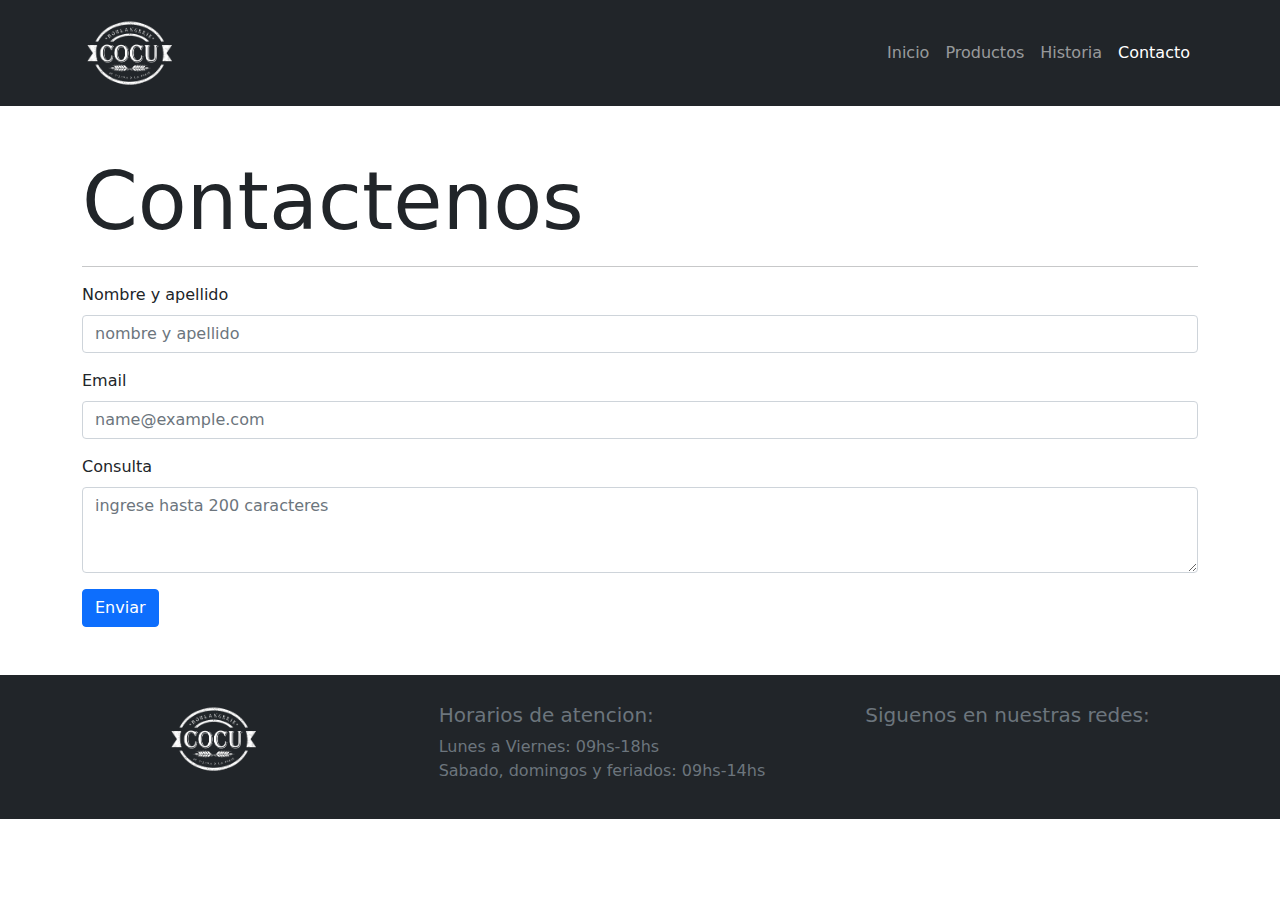
<file: pages/contacto.html>
<!DOCTYPE html>
<html lang="es">
  <head>
    <meta charset="UTF-8" />
    <meta http-equiv="X-UA-Compatible" content="IE=edge" />
    <meta name="viewport" content="width=device-width, initial-scale=1.0" />
    <meta name="description" content="Panaderia Cocu" />
    <meta name="author" content="Carlos Escobar" />
    <meta name="keywords" content="panaderia pan facturas tortillas" />
    <title>Panaderia Cocu</title>
    <link rel="stylesheet" href="../css/bootstrap.min.css" />
  </head>
  <body>
    <header>
      <nav class="navbar navbar-expand-lg navbar-dark bg-dark">
        <div class="container">
          <a class="navbar-brand" href="../index.html"
            ><img
              src="../img/cocu_logo-450.png"
              alt="logo de panaderia cocu"
              height="80"
          /></a>
          <button
            class="navbar-toggler"
            type="button"
            data-bs-toggle="collapse"
            data-bs-target="#navbarMenu"
            aria-controls="navbarMenu"
            aria-expanded="false"
            aria-label="Toggle navigation"
          >
            <span class="navbar-toggler-icon"></span>
          </button>
          <div class="collapse navbar-collapse justify-content-end" id="navbarMenu">
            <ul class="navbar-nav mb-2 mb-lg-0">
              <li class="nav-item">
                <a class="nav-link" href="../index.html">Inicio</a>
              </li>
              <li class="nav-item">
                <a class="nav-link" href="productos.html">Productos</a>
              </li>
              <li class="nav-item">
                <a class="nav-link" href="historia.html">Historia</a>
              </li>
              <li class="nav-item">
                <a class="nav-link active" aria-current="page" href="contacto.html">Contacto</a>
              </li>
            </ul>
          </div>
        </div>
      </nav>
    </header>
    <main class="container my-5">
      <h1 class="display-1">Contactenos</h1>
      <hr>
      <form>
        <div class="mb-3">
          <label for="nombreApellido" class="form-label">Nombre y apellido</label>
          <input type="test" class="form-control" id="nombreApellido" placeholder="nombre y apellido" required maxlength="50" minlength="3">
        </div>
        <div class="mb-3">
          <label for="nombreA" class="form-label">Email</label>
          <input type="email" class="form-control" id="email" placeholder="name@example.com" required maxlength="100" minlength="5">
        </div>
        <div class="mb-3">
          <label for="consulta" class="form-label">Consulta</label>
          <textarea class="form-control" id="consulta" rows="3" placeholder="ingrese hasta 200 caracteres" required maxlength="200" minlength="5"></textarea>
        </div>
        <button class="btn btn-primary" type="submit">Enviar</button>
      </form>
    </main>
    <footer class="container-fluid bg-dark text-secondary py-4">
      <section class="row justift-content-center">
        <aside class="col-12 col-md-4 mb-3 text-center">
          <img
            src="../img/cocu_logo-450.png"
            alt="logo de la panaderia"
            height="80"
          />
        </aside>
        <aside class="col-12 col-md-4 my-1">
          <h5>Horarios de atencion:</h5>
          <p class="my-0">Lunes a Viernes: 09hs-18hs</p>
          <p class="my-0">Sabado, domingos y feriados: 09hs-14hs</p>
        </aside>
        <aside class="col-12 col-md-4 my-1">
          <h5>Siguenos en nuestras redes:</h5>
        </aside>
      </section>
    </footer>
    <script src="../js/bootstrap.min.js"></script>
  </body>
</html>
</file>
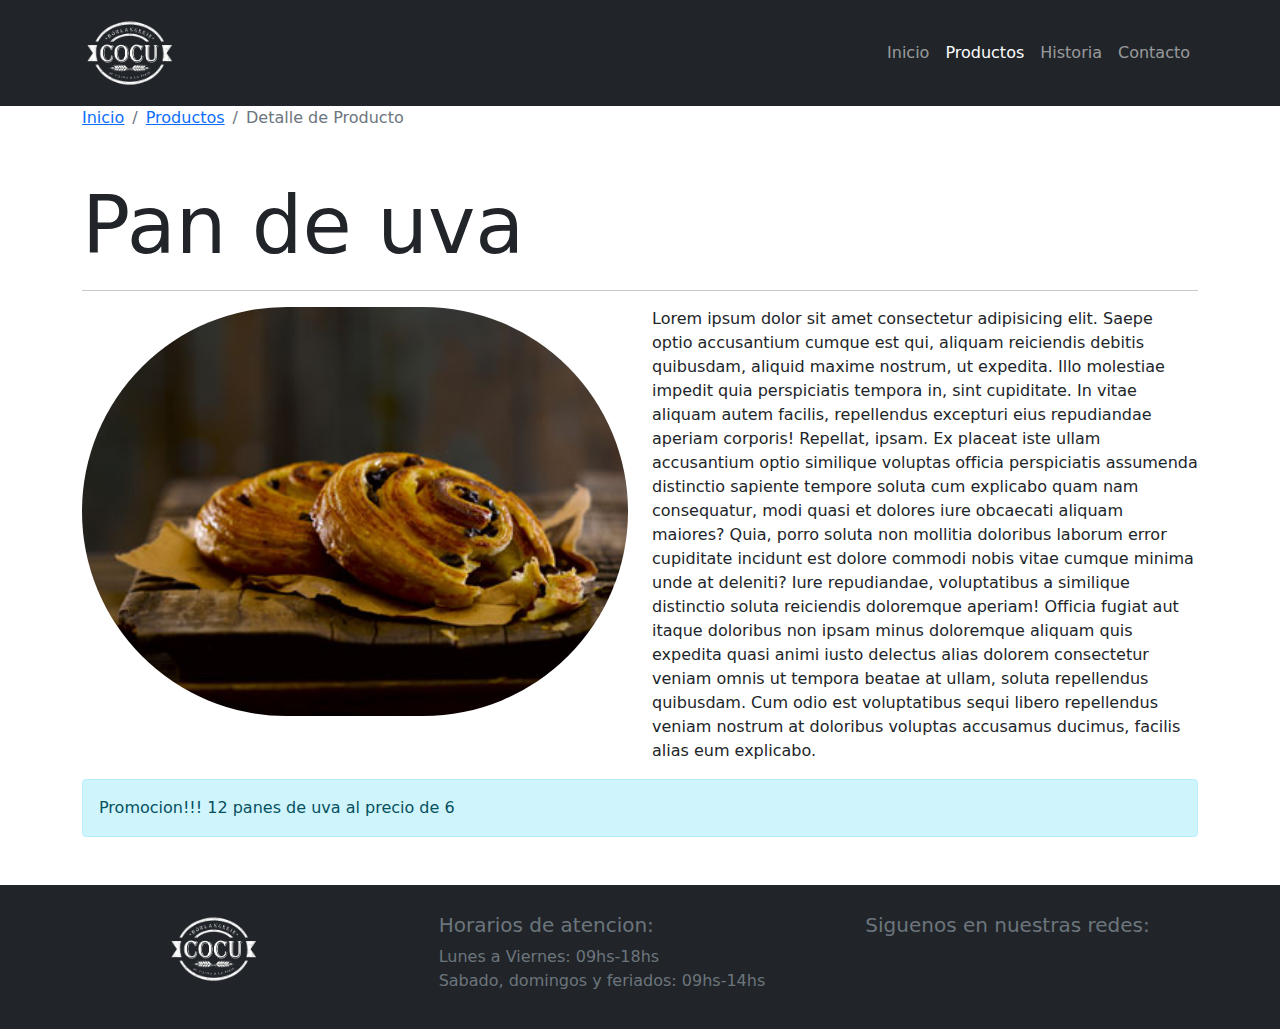
<file: pages/detalleProducto.html>
<!DOCTYPE html>
<html lang="es">
  <head>
    <meta charset="UTF-8" />
    <meta http-equiv="X-UA-Compatible" content="IE=edge" />
    <meta name="viewport" content="width=device-width, initial-scale=1.0" />
    <meta name="description" content="Panaderia Cocu" />
    <meta name="author" content="Carlos Escobar" />
    <meta name="keywords" content="panaderia pan facturas tortillas" />
    <title>Panaderia Cocu</title>
    <link rel="stylesheet" href="../css/bootstrap.min.css" />
  </head>
  <body>
    <header>
      <nav class="navbar navbar-expand-lg navbar-dark bg-dark">
        <div class="container">
          <a class="navbar-brand" href="../index.html"
            ><img
              src="../img/cocu_logo-450.png"
              alt="logo de panaderia cocu"
              height="80"
          /></a>
          <button
            class="navbar-toggler"
            type="button"
            data-bs-toggle="collapse"
            data-bs-target="#navbarMenu"
            aria-controls="navbarMenu"
            aria-expanded="false"
            aria-label="Toggle navigation"
          >
            <span class="navbar-toggler-icon"></span>
          </button>
          <div
            class="collapse navbar-collapse justify-content-end"
            id="navbarMenu"
          >
            <ul class="navbar-nav mb-2 mb-lg-0">
              <li class="nav-item">
                <a class="nav-link" href="../index.html">Inicio</a>
              </li>
              <li class="nav-item">
                <a
                  class="nav-link active"
                  aria-current="page"
                  href="productos.html"
                  >Productos</a
                >
              </li>
              <li class="nav-item">
                <a class="nav-link" href="historia.html">Historia</a>
              </li>
              <li class="nav-item">
                <a class="nav-link" href="contacto.html">Contacto</a>
              </li>
            </ul>
          </div>
        </div>
      </nav>
    </header>
    <main class="container">
          <nav aria-label="breadcrumb">
            <ol class="breadcrumb">
              <li class="breadcrumb-item"><a href="../index.html">Inicio</a></li>
              <li class="breadcrumb-item"><a href="productos.html">Productos</a></li>
              <li class="breadcrumb-item active" aria-current="page">Detalle de Producto</li>
            </ol>
          </nav>
          <section class="my-5">
            <h1 class="display-1">Pan de uva</h1>
            <hr />
            <article class="row">
                <div class="col-12 col-lg-6 mb-3">
                    <img src="../img/productos/Pan-de-uva-corte_00058_portfolio1.jpg" alt="pan de uva" class="w-100 rounded-pill">                    
                </div>
                <div class="col-12 col-lg-6">
                    <p>Lorem ipsum dolor sit amet consectetur adipisicing elit. Saepe optio accusantium cumque est qui, aliquam reiciendis debitis quibusdam, aliquid maxime nostrum, ut expedita. Illo molestiae impedit quia perspiciatis tempora in, sint cupiditate. In vitae aliquam autem facilis, repellendus excepturi eius repudiandae aperiam corporis! Repellat, ipsam. Ex placeat iste ullam accusantium optio similique voluptas officia perspiciatis assumenda distinctio sapiente tempore soluta cum explicabo quam nam consequatur, modi quasi et dolores iure obcaecati aliquam maiores? Quia, porro soluta non mollitia doloribus laborum error cupiditate incidunt est dolore commodi nobis vitae cumque minima unde at deleniti? Iure repudiandae, voluptatibus a similique distinctio soluta reiciendis doloremque aperiam! Officia fugiat aut itaque doloribus non ipsam minus doloremque aliquam quis expedita quasi animi iusto delectus alias dolorem consectetur veniam omnis ut tempora beatae at ullam, soluta repellendus quibusdam. Cum odio est voluptatibus sequi libero repellendus veniam nostrum at doloribus voluptas accusamus ducimus, facilis alias eum explicabo.</p>
                </div>
            </article>      
            <div class="alert alert-info" role="alert">
                Promocion!!! 12 panes de uva al precio de 6
              </div>
          </section>
    </main>
    <!-- Modal con detalles del producto -->
    <div
      class="modal fade"
      id="productDetailModal"
      tabindex="-1"
      aria-labelledby="exampleModalLabel"
      aria-hidden="true"
    >
      <div class="modal-dialog">
        <div class="modal-content">
          <div class="modal-header">
            <h5 class="modal-title" id="exampleModalLabel">
              Tarta de chocolate
            </h5>
            <button
              type="button"
              class="btn-close"
              data-bs-dismiss="modal"
              aria-label="Close"
            ></button>
          </div>
          <div class="modal-body">
            <img
              class="img-fluid w-100"
              src="../img/productos/Torta-de-chocolate_00098_portfolio.jpg"
              alt="Tarta de chocolate"
            />
            <p>
              Lorem ipsum dolor sit amet consectetur adipisicing elit.
              Perspiciatis obcaecati non doloribus odio nulla unde, distinctio
              nemo voluptates dicta vitae?
            </p>
            <p><b>Precio: $200</b></p>
            <button type="button" class="btn btn-secondary" data-bs-dismiss="modal">
              Close
            </button>
          </div>
        </div>
      </div>
    </div>
    <!-- Modal con detalles del producto pan-->
    <div
      class="modal fade"
      id="productDetailModalPan"
      tabindex="-1"
      aria-labelledby="exampleModalLabel"
      aria-hidden="true"
    >
      <div class="modal-dialog">
        <div class="modal-content">
          <div class="modal-header">
            <h5 class="modal-title" id="exampleModalLabel">
              Pan
            </h5>
            <!-- <button
              type="button"
              class="btn-close"
              data-bs-dismiss="modal"
              aria-label="Close"
            ></button> -->
          </div>
          <div class="modal-body">
            <img
              class="img-fluid w-100"
              src="../img/productos/pan.jpg"
              alt="Pan"
            />
            <p>
              Lorem ipsum dolor sit amet consectetur adipisicing elit.
              Perspiciatis obcaecati non doloribus odio nulla unde, distinctio
              nemo voluptates dicta vitae?
            </p>
            <p><b>Precio: $350</b></p>
          </div>
        </div>
      </div>
    </div>
    <footer class="container-fluid bg-dark text-secondary py-4">
      <section class="row justift-content-center">
        <aside class="col-12 col-md-4 mb-3 text-center">
          <img
            src="../img/cocu_logo-450.png"
            alt="logo de la panaderia"
            height="80"
          />
        </aside>
        <aside class="col-12 col-md-4 my-1">
          <h5>Horarios de atencion:</h5>
          <p class="my-0">Lunes a Viernes: 09hs-18hs</p>
          <p class="my-0">Sabado, domingos y feriados: 09hs-14hs</p>
        </aside>
        <aside class="col-12 col-md-4 my-1">
          <h5>Siguenos en nuestras redes:</h5>
        </aside>
      </section>
    </footer>
    <script src="../js/bootstrap.min.js"></script>
  </body>
</html>
</file>
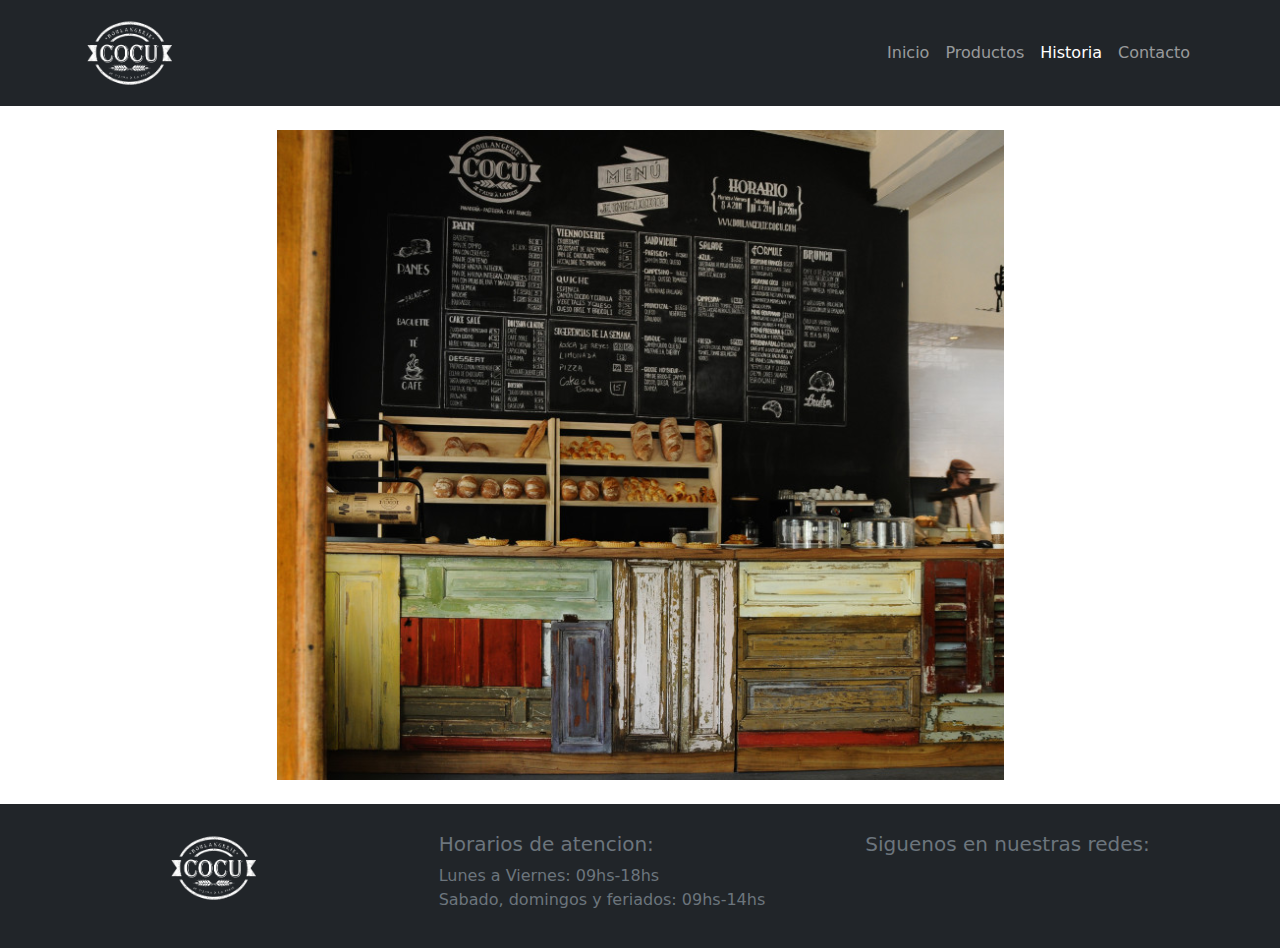
<file: pages/historia.html>
<!DOCTYPE html>
<html lang="es">
  <head>
    <meta charset="UTF-8" />
    <meta http-equiv="X-UA-Compatible" content="IE=edge" />
    <meta name="viewport" content="width=device-width, initial-scale=1.0" />
    <meta name="description" content="Panaderia Cocu" />
    <meta name="author" content="Carlos Escobar" />
    <meta name="keywords" content="panaderia pan facturas tortillas" />
    <title>Panaderia Cocu</title>
    <link rel="stylesheet" href="../css/bootstrap.min.css" />
  </head>
  <body>
    <header>
      <nav class="navbar navbar-expand-lg navbar-dark bg-dark">
        <div class="container">
          <a class="navbar-brand" href="../index.html"
            ><img
              src="../img/cocu_logo-450.png"
              alt="logo de panaderia cocu"
              height="80"
          /></a>
          <button
            class="navbar-toggler"
            type="button"
            data-bs-toggle="collapse"
            data-bs-target="#navbarMenu"
            aria-controls="navbarMenu"
            aria-expanded="false"
            aria-label="Toggle navigation"
          >
            <span class="navbar-toggler-icon"></span>
          </button>
          <div class="collapse navbar-collapse justify-content-end" id="navbarMenu">
            <ul class="navbar-nav mb-2 mb-lg-0">
              <li class="nav-item">
                <a class="nav-link" href="../index.html">Inicio</a>
              </li>
              <li class="nav-item">
                <a class="nav-link" href="productos.html">Productos</a>
              </li>
              <li class="nav-item">
                <a class="nav-link active" aria-current="page" href="historia.html">Historia</a>
              </li>
              <li class="nav-item">
                <a class="nav-link" href="contacto.html">Contacto</a>
              </li>
            </ul>
          </div>
        </div>
      </nav>
    </header>
    <main class="container">
      <div class="text-center">
        <img class="my-4 img-fluid" src="../img/historia.png" alt="imagen de historia">
      </div>
    </main>
    <footer class="container-fluid bg-dark text-secondary py-4">
      <section class="row justift-content-center">
        <aside class="col-12 col-md-4 mb-3 text-center">
          <img
            src="../img/cocu_logo-450.png"
            alt="logo de la panaderia"
            height="80"
          />
        </aside>
        <aside class="col-12 col-md-4 my-1">
          <h5>Horarios de atencion:</h5>
          <p class="my-0">Lunes a Viernes: 09hs-18hs</p>
          <p class="my-0">Sabado, domingos y feriados: 09hs-14hs</p>
        </aside>
        <aside class="col-12 col-md-4 my-1">
          <h5>Siguenos en nuestras redes:</h5>
        </aside>
      </section>
    </footer>
    <script src="../js/bootstrap.min.js"></script>
  </body>
</html>
</file>
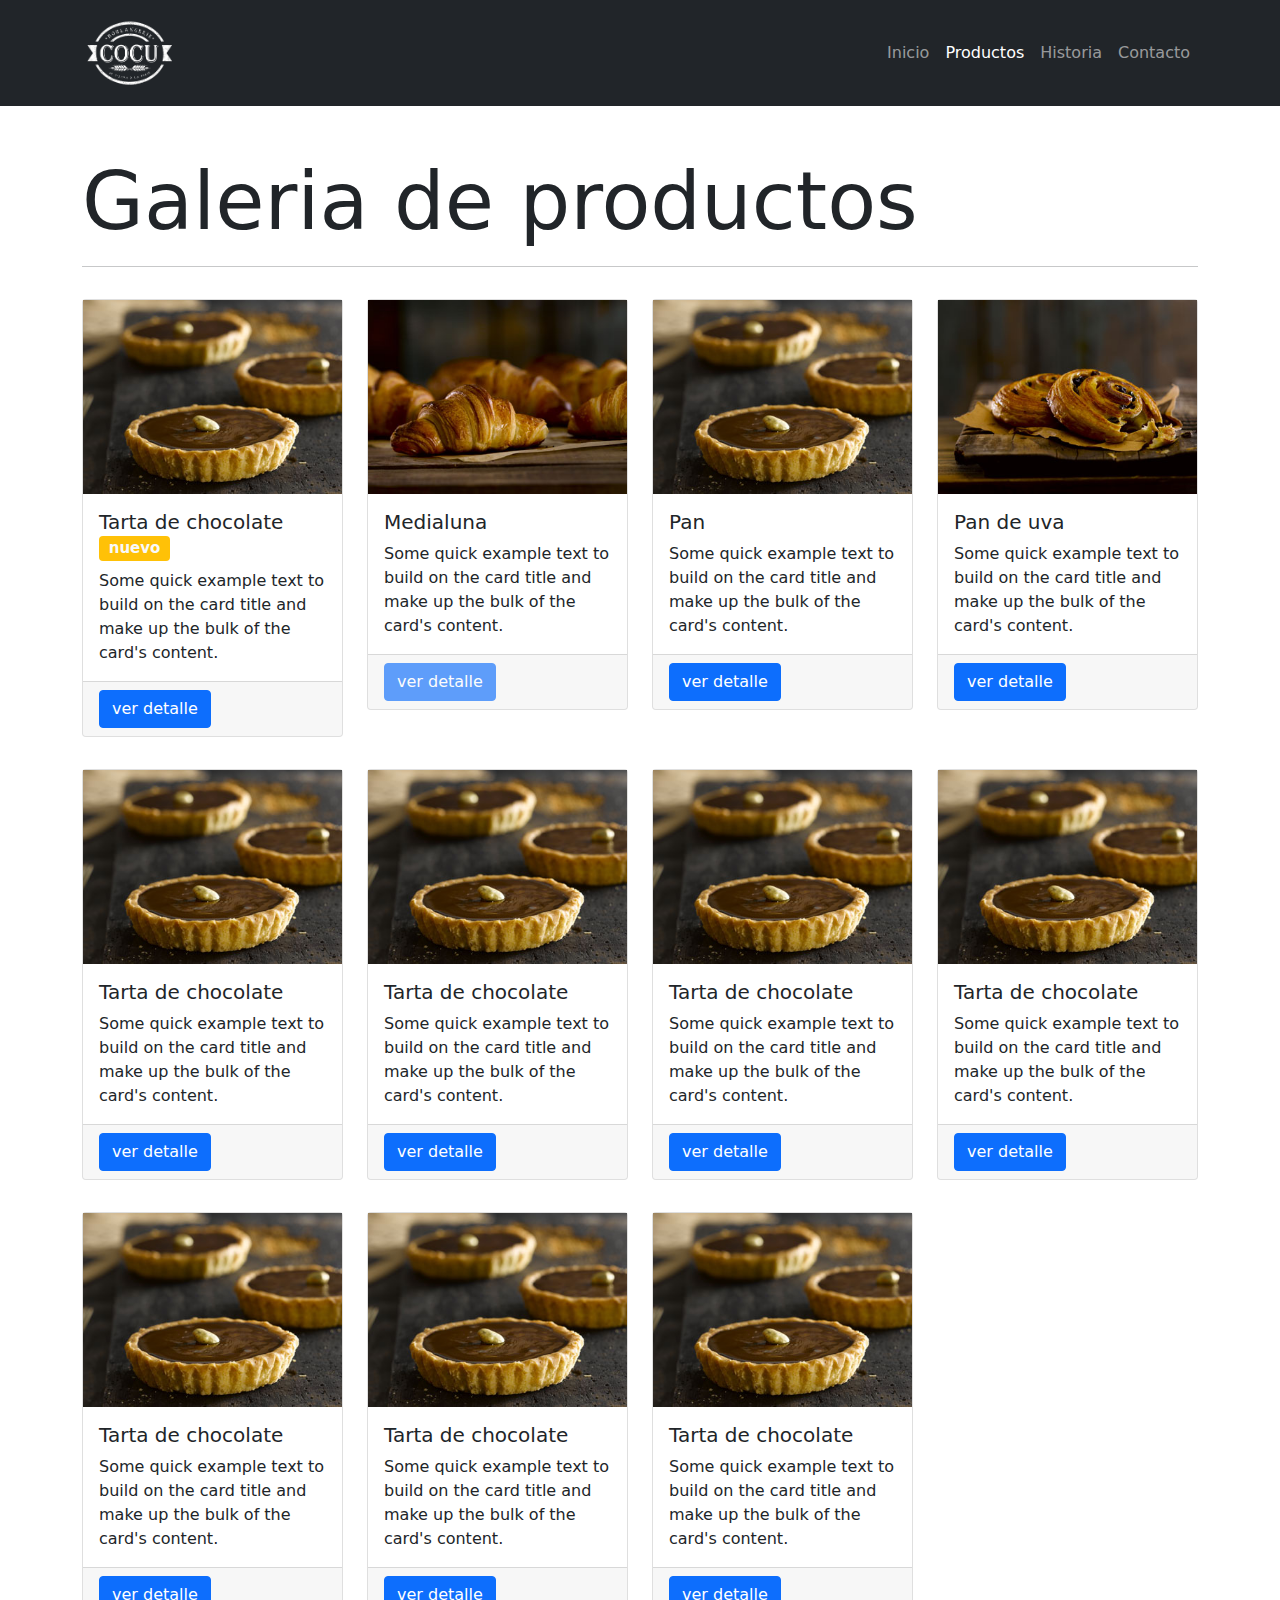
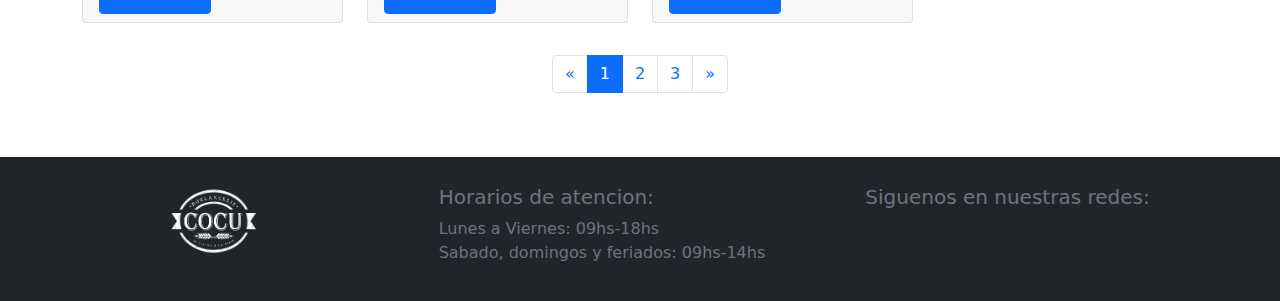
<file: pages/productos.html>
<!DOCTYPE html>
<html lang="es">
  <head>
    <meta charset="UTF-8" />
    <meta http-equiv="X-UA-Compatible" content="IE=edge" />
    <meta name="viewport" content="width=device-width, initial-scale=1.0" />
    <meta name="description" content="Panaderia Cocu" />
    <meta name="author" content="Carlos Escobar" />
    <meta name="keywords" content="panaderia pan facturas tortillas" />
    <title>Panaderia Cocu</title>
    <link rel="stylesheet" href="../css/bootstrap.min.css" />
  </head>
  <body>
    <header>
      <nav class="navbar navbar-expand-lg navbar-dark bg-dark">
        <div class="container">
          <a class="navbar-brand" href="../index.html"
            ><img
              src="../img/cocu_logo-450.png"
              alt="logo de panaderia cocu"
              height="80"
          /></a>
          <button
            class="navbar-toggler"
            type="button"
            data-bs-toggle="collapse"
            data-bs-target="#navbarMenu"
            aria-controls="navbarMenu"
            aria-expanded="false"
            aria-label="Toggle navigation"
          >
            <span class="navbar-toggler-icon"></span>
          </button>
          <div
            class="collapse navbar-collapse justify-content-end"
            id="navbarMenu"
          >
            <ul class="navbar-nav mb-2 mb-lg-0">
              <li class="nav-item">
                <a class="nav-link" href="../index.html">Inicio</a>
              </li>
              <li class="nav-item">
                <a
                  class="nav-link active"
                  aria-current="page"
                  href="productos.html"
                  >Productos</a
                >
              </li>
              <li class="nav-item">
                <a class="nav-link" href="historia.html">Historia</a>
              </li>
              <li class="nav-item">
                <a class="nav-link" href="contacto.html">Contacto</a>
              </li>
            </ul>
          </div>
        </div>
      </nav>
    </header>
    <main class="container my-5">
      <h1 class="display-1">Galeria de productos</h1>
      <hr />
      <article class="row">
        <div class="col-12 col-md-4 col-lg-3 my-3">
          <div class="card">
            <img
              src="../img/productos/Torta-de-chocolate_00098_portfolio.jpg"
              class="img-top"
              alt="tarta de chocolate"
            />
            <div class="card-body">
              <h5 class="card-title">
                Tarta de chocolate
                <span class="badge bg-warning text-light">nuevo</span>
              </h5>
              <p class="card-text">
                Some quick example text to build on the card title and make up
                the bulk of the card's content.
              </p>
            </div>
            <div class="card-footer">
              <button
                class="btn btn-primary"
                type="button"
                data-bs-toggle="modal"
                data-bs-target="#productDetailModal"
              >
                ver detalle
              </button>
            </div>
          </div>
        </div>
        <div class="col-12 col-md-4 col-lg-3 my-3">
          <div class="card">
            <img
              src="../img/productos/Croissant_00018_portfolio1.jpg"
              class="img-top"
              alt="tarta de chocolate"
            />
            <div class="card-body">
              <h5 class="card-title">Medialuna</h5>
              <p class="card-text">
                Some quick example text to build on the card title and make up
                the bulk of the card's content.
              </p>
            </div>
            <div class="card-footer">
              <a href="#" class="btn btn-primary disabled">ver detalle</a>
            </div>
          </div>
        </div>
        <div class="col-12 col-md-4 col-lg-3 my-3">
          <div class="card">
            <img
              src="../img/productos/Torta-de-chocolate_00098_portfolio.jpg"
              class="img-top"
              alt="tarta de chocolate"
            />
            <div class="card-body">
              <h5 class="card-title">Pan</h5>
              <p class="card-text">
                Some quick example text to build on the card title and make up
                the bulk of the card's content.
              </p>
            </div>
            <div class="card-footer">
              <button class="btn btn-primary" data-bs-toggle="modal" data-bs-target="#productDetailModalPan">ver detalle</button>
            </div>
          </div>
        </div>
        <div class="col-12 col-md-4 col-lg-3 my-3">
          <div class="card">
            <img
              src="../img/productos/Pan-de-uva-corte_00058_portfolio1.jpg"
              class="img-top"
              alt="tarta de chocolate"
            />
            <div class="card-body">
              <h5 class="card-title">Pan de uva</h5>
              <p class="card-text">
                Some quick example text to build on the card title and make up
                the bulk of the card's content.
              </p>
            </div>
            <div class="card-footer">
              <a href="detalleProducto.html" class="btn btn-primary">ver detalle</a>
            </div>
          </div>
        </div>
        <div class="col-12 col-md-4 col-lg-3 my-3">
          <div class="card">
            <img
              src="../img/productos/Torta-de-chocolate_00098_portfolio.jpg"
              class="img-top"
              alt="tarta de chocolate"
            />
            <div class="card-body">
              <h5 class="card-title">Tarta de chocolate</h5>
              <p class="card-text">
                Some quick example text to build on the card title and make up
                the bulk of the card's content.
              </p>
            </div>
            <div class="card-footer">
              <a href="#" class="btn btn-primary">ver detalle</a>
            </div>
          </div>
        </div>
        <div class="col-12 col-md-4 col-lg-3 my-3">
          <div class="card">
            <img
              src="../img/productos/Torta-de-chocolate_00098_portfolio.jpg"
              class="img-top"
              alt="tarta de chocolate"
            />
            <div class="card-body">
              <h5 class="card-title">Tarta de chocolate</h5>
              <p class="card-text">
                Some quick example text to build on the card title and make up
                the bulk of the card's content.
              </p>
            </div>
            <div class="card-footer">
              <a href="#" class="btn btn-primary">ver detalle</a>
            </div>
          </div>
        </div>
        <div class="col-12 col-md-4 col-lg-3 my-3">
          <div class="card">
            <img
              src="../img/productos/Torta-de-chocolate_00098_portfolio.jpg"
              class="img-top"
              alt="tarta de chocolate"
            />
            <div class="card-body">
              <h5 class="card-title">Tarta de chocolate</h5>
              <p class="card-text">
                Some quick example text to build on the card title and make up
                the bulk of the card's content.
              </p>
            </div>
            <div class="card-footer">
              <a href="#" class="btn btn-primary">ver detalle</a>
            </div>
          </div>
        </div>
        <div class="col-12 col-md-4 col-lg-3 my-3">
          <div class="card">
            <img
              src="../img/productos/Torta-de-chocolate_00098_portfolio.jpg"
              class="img-top"
              alt="tarta de chocolate"
            />
            <div class="card-body">
              <h5 class="card-title">Tarta de chocolate</h5>
              <p class="card-text">
                Some quick example text to build on the card title and make up
                the bulk of the card's content.
              </p>
            </div>
            <div class="card-footer">
              <a href="#" class="btn btn-primary">ver detalle</a>
            </div>
          </div>
        </div>
        <div class="col-12 col-md-4 col-lg-3 my-3">
          <div class="card">
            <img
              src="../img/productos/Torta-de-chocolate_00098_portfolio.jpg"
              class="img-top"
              alt="tarta de chocolate"
            />
            <div class="card-body">
              <h5 class="card-title">Tarta de chocolate</h5>
              <p class="card-text">
                Some quick example text to build on the card title and make up
                the bulk of the card's content.
              </p>
            </div>
            <div class="card-footer">
              <a href="#" class="btn btn-primary">ver detalle</a>
            </div>
          </div>
        </div>
        <div class="col-12 col-md-4 col-lg-3 my-3">
          <div class="card">
            <img
              src="../img/productos/Torta-de-chocolate_00098_portfolio.jpg"
              class="img-top"
              alt="tarta de chocolate"
            />
            <div class="card-body">
              <h5 class="card-title">Tarta de chocolate</h5>
              <p class="card-text">
                Some quick example text to build on the card title and make up
                the bulk of the card's content.
              </p>
            </div>
            <div class="card-footer">
              <a href="#" class="btn btn-primary">ver detalle</a>
            </div>
          </div>
        </div>
        <div class="col-12 col-md-4 col-lg-3 my-3">
          <div class="card">
            <img
              src="../img/productos/Torta-de-chocolate_00098_portfolio.jpg"
              class="img-top"
              alt="tarta de chocolate"
            />
            <div class="card-body">
              <h5 class="card-title">Tarta de chocolate</h5>
              <p class="card-text">
                Some quick example text to build on the card title and make up
                the bulk of the card's content.
              </p>
            </div>
            <div class="card-footer">
              <a href="#" class="btn btn-primary">ver detalle</a>
            </div>
          </div>
        </div>
        <nav aria-label="Page navigation example" class="d-flex justify-content-center mt-3">
          <ul class="pagination">
            <li class="page-item">
              <a class="page-link" href="#" aria-label="Previous">
                <span aria-hidden="true">&laquo;</span>
              </a>
            </li>
            <li class="page-item active"><a class="page-link" href="#">1</a></li>
            <li class="page-item"><a class="page-link" href="#">2</a></li>
            <li class="page-item"><a class="page-link" href="#">3</a></li>
            <li class="page-item">
              <a class="page-link" href="#" aria-label="Next">
                <span aria-hidden="true">&raquo;</span>
              </a>
            </li>
          </ul>
        </nav>
      </article>
    </main>
    <!-- Modal con detalles del producto -->
    <div
      class="modal fade"
      id="productDetailModal"
      tabindex="-1"
      aria-labelledby="exampleModalLabel"
      aria-hidden="true"
    >
      <div class="modal-dialog">
        <div class="modal-content">
          <div class="modal-header">
            <h5 class="modal-title" id="exampleModalLabel">
              Tarta de chocolate
            </h5>
            <button
              type="button"
              class="btn-close"
              data-bs-dismiss="modal"
              aria-label="Close"
            ></button>
          </div>
          <div class="modal-body">
            <img
              class="img-fluid w-100"
              src="../img/productos/Torta-de-chocolate_00098_portfolio.jpg"
              alt="Tarta de chocolate"
            />
            <p>
              Lorem ipsum dolor sit amet consectetur adipisicing elit.
              Perspiciatis obcaecati non doloribus odio nulla unde, distinctio
              nemo voluptates dicta vitae?
            </p>
            <p><b>Precio: $200</b></p>
            <!-- <button type="button" class="btn btn-secondary" data-bs-dismiss="modal">
              Close
            </button> -->
          </div>
        </div>
      </div>
    </div>
    <!-- Modal con detalles del producto pan-->
    <div
      class="modal fade"
      id="productDetailModalPan"
      tabindex="-1"
      aria-labelledby="exampleModalLabel"
      aria-hidden="true"
    >
      <div class="modal-dialog">
        <div class="modal-content">
          <div class="modal-header">
            <h5 class="modal-title" id="exampleModalLabel">
              Pan
            </h5>
            <button
              type="button"
              class="btn-close"
              data-bs-dismiss="modal"
              aria-label="Close"
            ></button>
          </div>
          <div class="modal-body">
            <img
              class="img-fluid w-100"
              src="../img/productos/pan.jpg"
              alt="Pan"
            />
            <p>
              Lorem ipsum dolor sit amet consectetur adipisicing elit.
              Perspiciatis obcaecati non doloribus odio nulla unde, distinctio
              nemo voluptates dicta vitae?
            </p>
            <p><b>Precio: $350</b></p>
          </div>
        </div>
      </div>
    </div>
    <footer class="container-fluid bg-dark text-secondary py-4">
      <section class="row justift-content-center">
        <aside class="col-12 col-md-4 mb-3 text-center">
          <img
            src="../img/cocu_logo-450.png"
            alt="logo de la panaderia"
            height="80"
          />
        </aside>
        <aside class="col-12 col-md-4 my-1">
          <h5>Horarios de atencion:</h5>
          <p class="my-0">Lunes a Viernes: 09hs-18hs</p>
          <p class="my-0">Sabado, domingos y feriados: 09hs-14hs</p>
        </aside>
        <aside class="col-12 col-md-4 my-1">
          <h5>Siguenos en nuestras redes:</h5>
        </aside>
      </section>
    </footer>
    <script src="../js/bootstrap.min.js"></script>
  </body>
</html>
</file>
